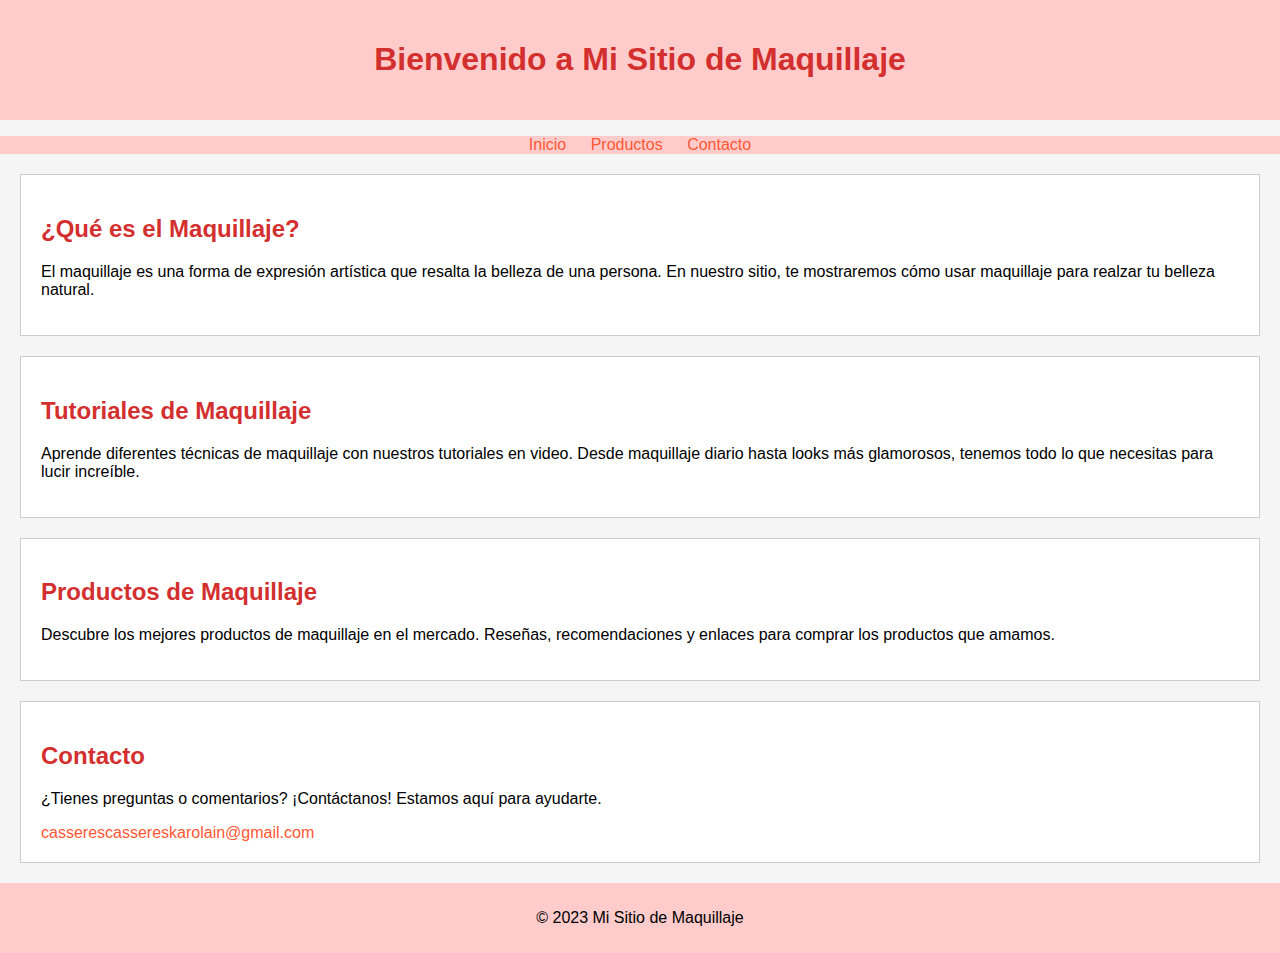
<file: index.html>
<!DOCTYPE html>
<html lang="es">
<head>
    <meta charset="UTF-8">
    <meta name="viewport" content="width=device-width, initial-scale=1.0">
    <link rel="stylesheet" href="styles.css">
    <title>Mi Sitio de Maquillaje</title>
</head>
<body>
    <header>
        <h1>Bienvenido a Mi Sitio de Maquillaje</h1>
    </header>
    <nav>
        <ul>
            <li><a href="index.html">Inicio</a></li>
            <li><a href="Productos.html">Productos</a></li>
            <li><a href="contacto.html">Contacto</a></li>
        </ul>
    </nav>
    <section id="inicio">
        <h2>¿Qué es el Maquillaje?</h2>
        <p>El maquillaje es una forma de expresión artística que resalta la belleza de una persona. En nuestro sitio, te mostraremos cómo usar maquillaje para realzar tu belleza natural.</p>
    </section>
    <section id="tutoriales">
        <h2>Tutoriales de Maquillaje</h2>
        <p>Aprende diferentes técnicas de maquillaje con nuestros tutoriales en video. Desde maquillaje diario hasta looks más glamorosos, tenemos todo lo que necesitas para lucir increíble.</p>
    </section>
    <section id="productos">
        <h2>Productos de Maquillaje</h2>
        <p>Descubre los mejores productos de maquillaje en el mercado. Reseñas, recomendaciones y enlaces para comprar los productos que amamos.</p>
    </section>
    <section id="contacto">
        <h2>Contacto</h2>
        <p>¿Tienes preguntas o comentarios? ¡Contáctanos! Estamos aquí para ayudarte.</p>
        <a href="casserescassereskarolain@gmail.com">casserescassereskarolain@gmail.com</a>
    </section>
    <footer>
        <p>&copy; 2023 Mi Sitio de Maquillaje</p>
    </footer>
</body>
</html>
</file>
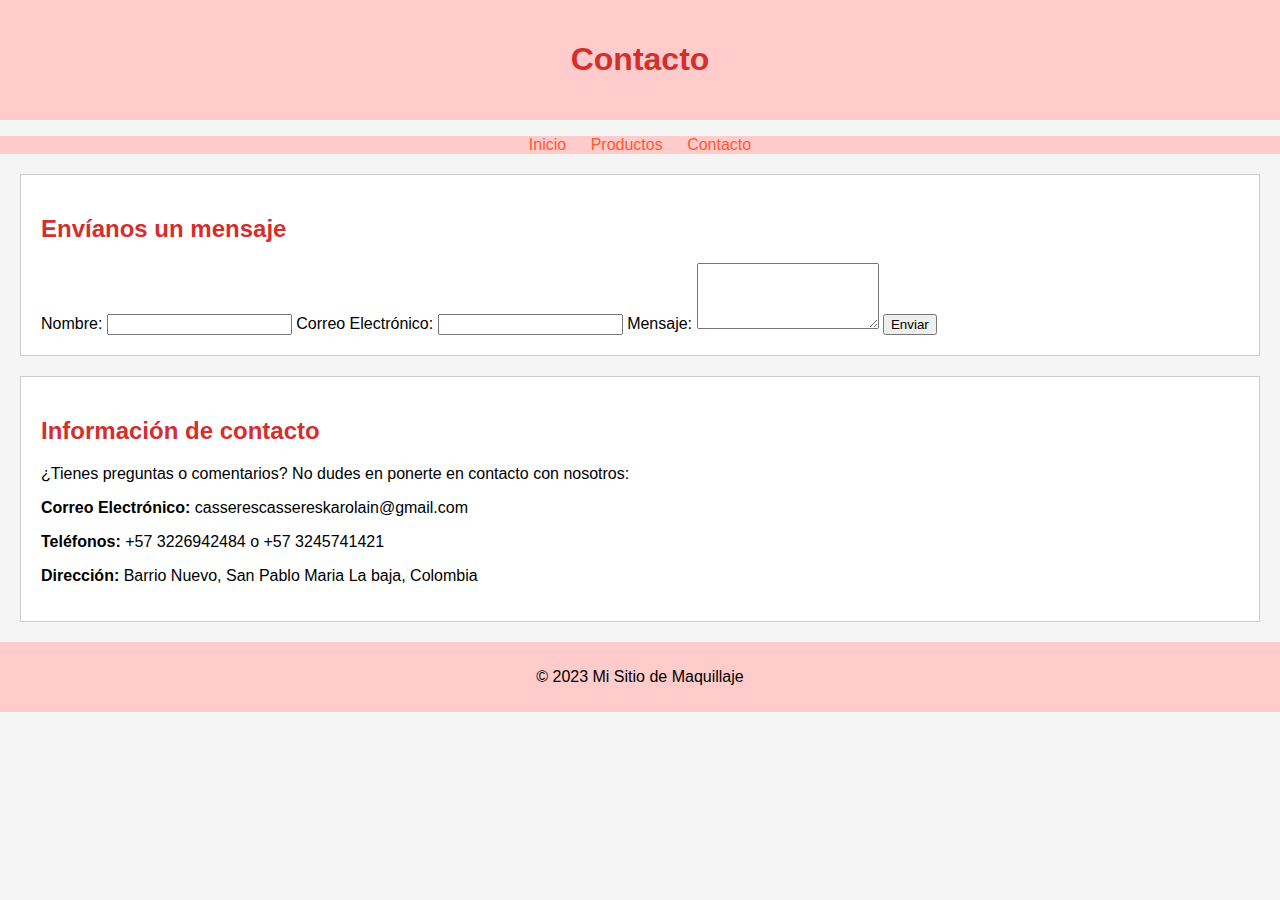
<file: contacto.html>
<!DOCTYPE html>
<html lang="es">
<head>
    <meta charset="UTF-8">
    <meta name="viewport" content="width=device-width, initial-scale=1.0">
    <link rel="stylesheet" href="styles.css">
    <title>Contacto</title>
</head>
<body>
    <header>
        <h1>Contacto</h1>
    </header>
    <nav>
        <ul>
            <li><a href="index.html">Inicio</a></li>
            <li><a href="Productos.html">Productos</a></li>
            <li><a href="contacto.html">Contacto</a></li>
        </ul>
    </nav>
    <section id="formulario">
        <h2>Envíanos un mensaje</h2>
        <form action="procesar-formulario.php" method="post">
            <label for="nombre">Nombre:</label>
            <input type="text" id="nombre" name="nombre" required>

            <label for="correo">Correo Electrónico:</label>
            <input type="email" id="correo" name="correo" required>

            <label for="mensaje">Mensaje:</label>
            <textarea id="mensaje" name="mensaje" rows="4" required></textarea>

            <button type="submit">Enviar</button>
        </form>
    </section>
    <section id="informacion-contacto">
        <h2>Información de contacto</h2>
        <p>¿Tienes preguntas o comentarios? No dudes en ponerte en contacto con nosotros:</p>
        <p><strong>Correo Electrónico:</strong> casserescassereskarolain@gmail.com</p>
        <p><strong>Teléfonos:</strong> +57 3226942484  o 
            +57 3245741421</p>
        <p><strong>Dirección:</strong> Barrio Nuevo, San Pablo Maria La baja, Colombia</p>
    </section>
    <footer>
        <p>&copy; 2023 Mi Sitio de Maquillaje</p>
    </footer>
</body>
</html>
</file>
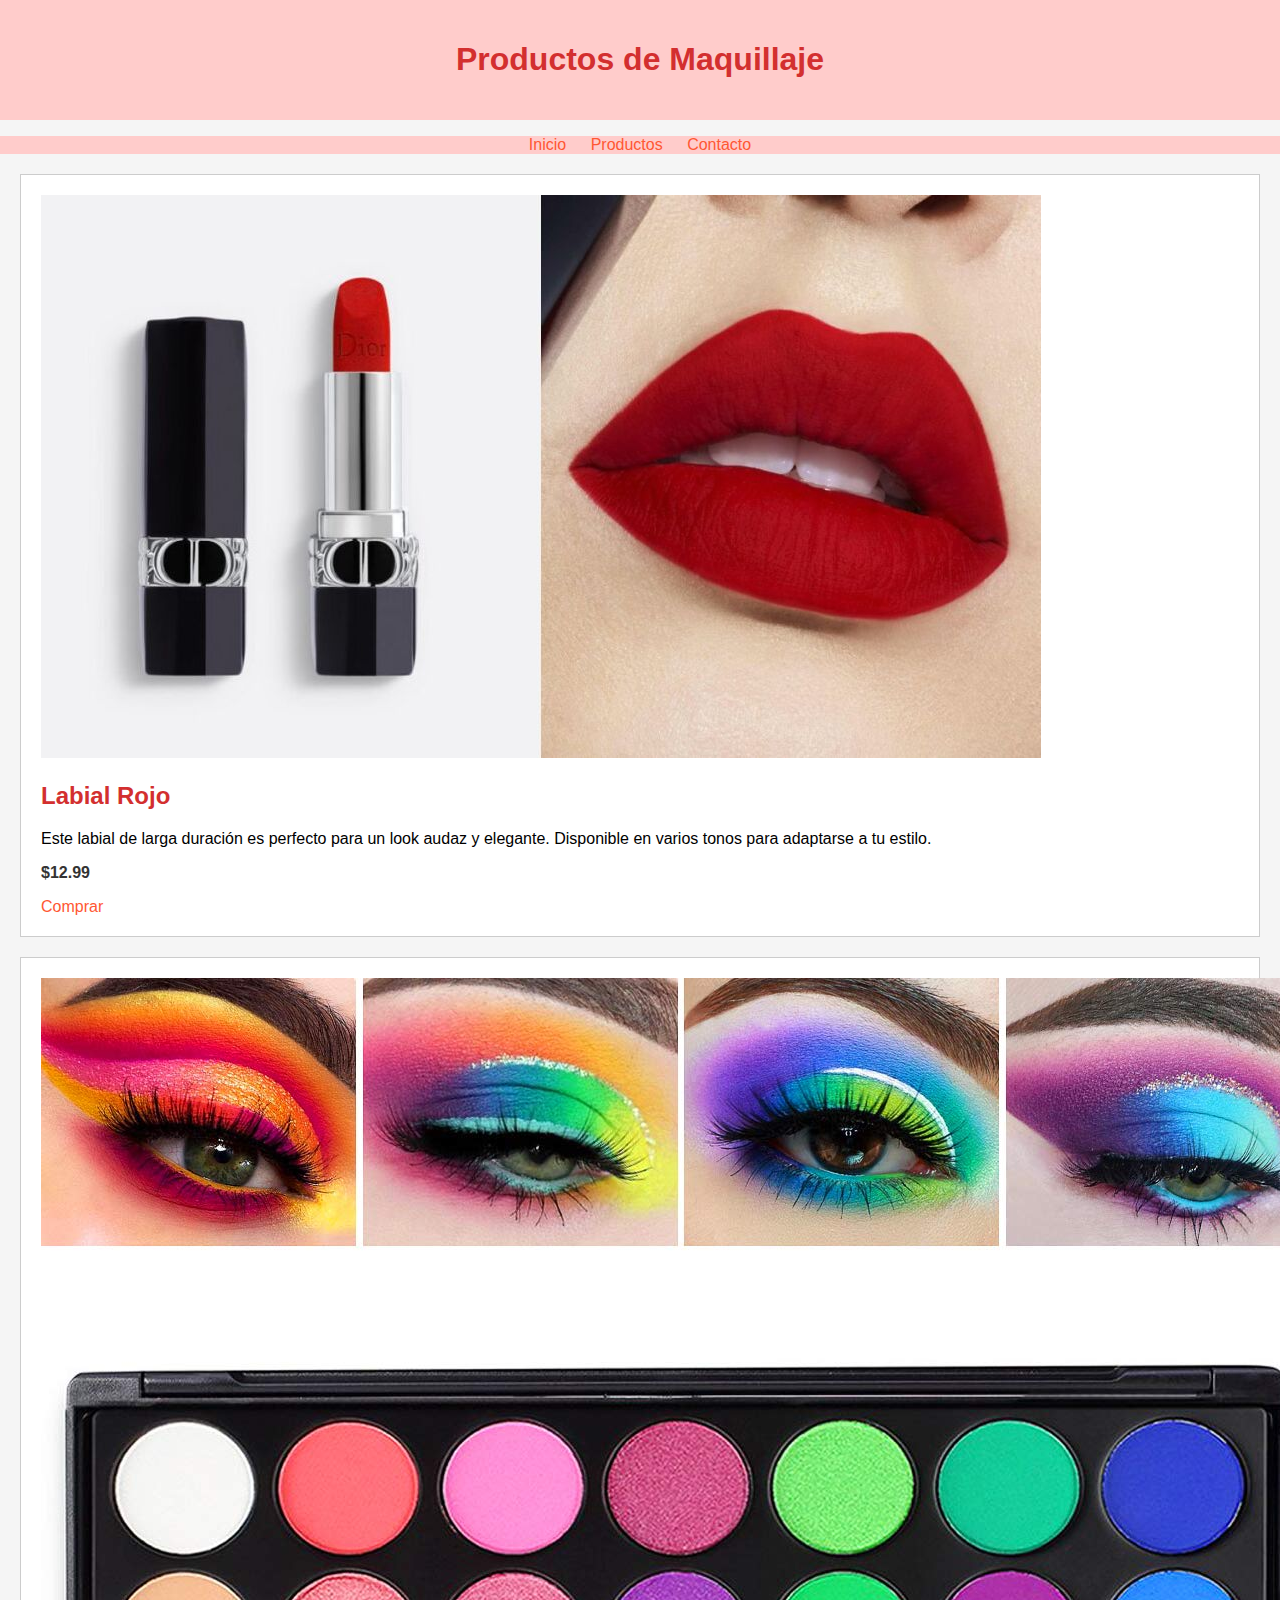
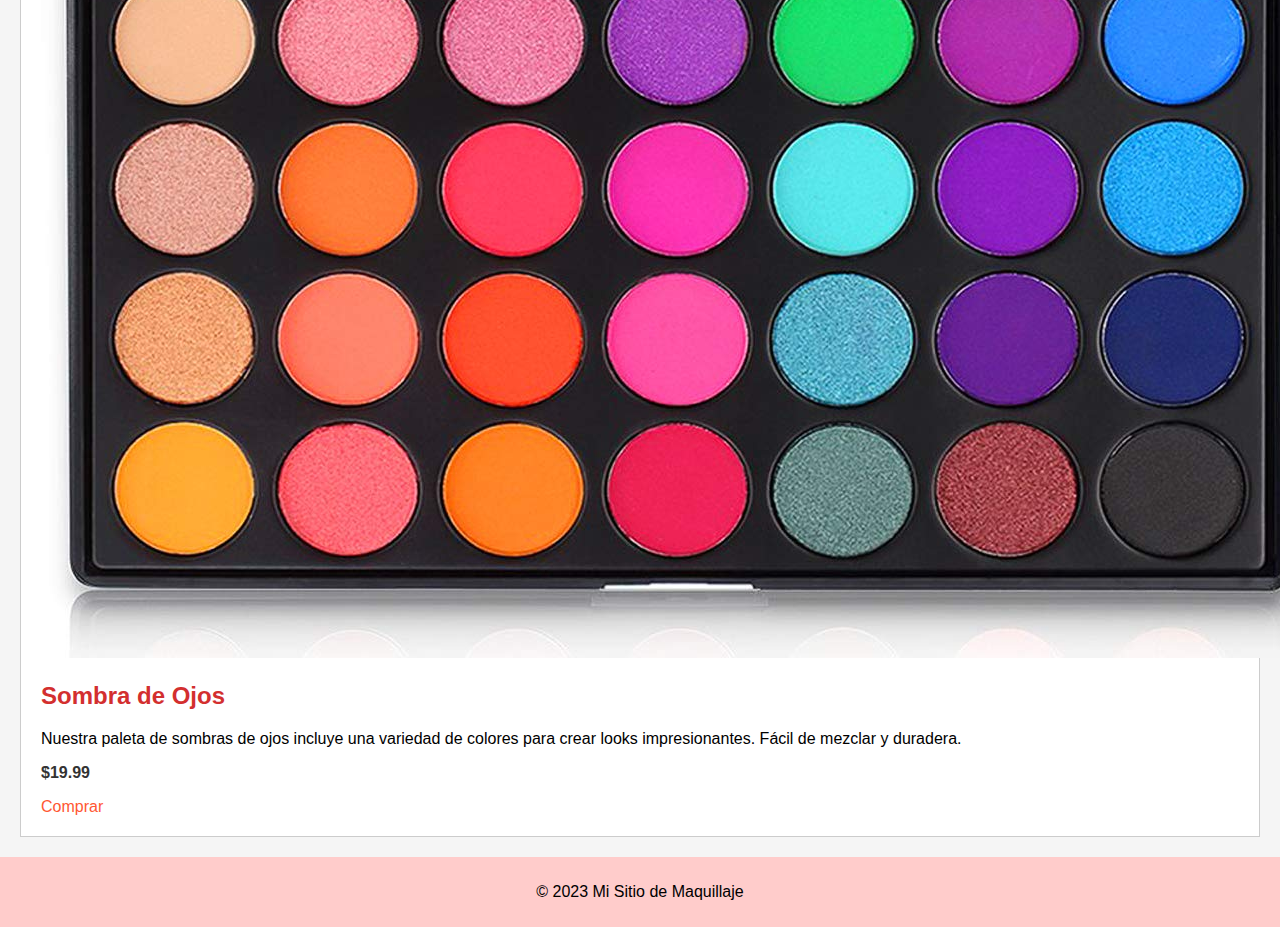
<file: Productos.html>
<!DOCTYPE html>
<html lang="es">
<head>
    <meta charset="UTF-8">
    <meta name="viewport" content="width=device-width, initial-scale=1.0">
    <link rel="stylesheet" href="styles.css">
    <title>Productos de Maquillaje</title>
</head>
<body>
    <header>
        <h1>Productos de Maquillaje</h1>
    </header>
    <nav>
        <ul>
            <li><a href="index.html">Inicio</a></li>
            <li><a href="Productos.html">Productos</a></li>
            <li><a href="contacto.html">Contacto</a></li>
        </ul>
    </nav>
    <section class="producto">
        <img src="descarga.jpeg" alt="Labial Rojo">
        <h2>Labial Rojo</h2>
        <p>Este labial de larga duración es perfecto para un look audaz y elegante. Disponible en varios tonos para adaptarse a tu estilo.</p>
        <p class="precio">$12.99</p>
        <a href="comprar-producto.html">Comprar</a>
    </section>
    <section class="producto">
        <img src="71mki+nXFmL.jpg" alt="Sombra de Ojos">
        <h2>Sombra de Ojos</h2>
        <p>Nuestra paleta de sombras de ojos incluye una variedad de colores para crear looks impresionantes. Fácil de mezclar y duradera.</p>
        <p class="precio">$19.99</p>
        <a href="comprar-producto.html">Comprar</a>
    </section>
    <!-- Agrega más productos según sea necesario -->
    <footer>
        <p>&copy; 2023 Mi Sitio de Maquillaje</p>
    </footer>
</body>
</html>
</file>
<file: styles.css>
/* Estilos generales */
body {
    font-family: Arial, sans-serif;
    background-color: #f5f5f5;
    margin: 0;
    padding: 0;
}

header {
    background-color: #ffcccb;
    text-align: center;
    padding: 20px;
}

nav ul {
    list-style-type: none;
    padding: 0;
    background-color: #ffcccb;
    text-align: center;
}

nav li {
    display: inline;
    margin: 10px;
}

section {
    margin: 20px;
    padding: 20px;
    background-color: #fff;
    border: 1px solid #ccc;
}

footer {
    background-color: #ffcccb;
    text-align: center;
    padding: 10px;
}

/* Estilos específicos */
h1, h2 {
    color: #d32f2f;
}

a {
    text-decoration: none;
    color: #000000
}

a:hover {
    text-decoration: underline;
}

/*el apartado de los productos*/
/* Estilos generales */
body {
    font-family: Arial, sans-serif;
    background-color: #f5f5f5;
    margin: 0;
    padding: 0;
}

header {
    background-color: #ffcccb;
    text-align: center;
    padding: 20px;
}

section.producto {
    margin: 20px;
    padding: 20px;
    background-color: #fff;
    border: 1px solid #ccc;
}

footer {
    background-color: #ffcccb;
    text-align: center;
    padding: 10px;
}

/* Estilos específicos */
h1, h2 {
    color: #d32f2f;
}

a {
    text-decoration: none;
    color: #ff5733;
}

a:hover {
    text-decoration: underline;
}

.precio {
    font-weight: bold;
    color: #333;
}
</file>
